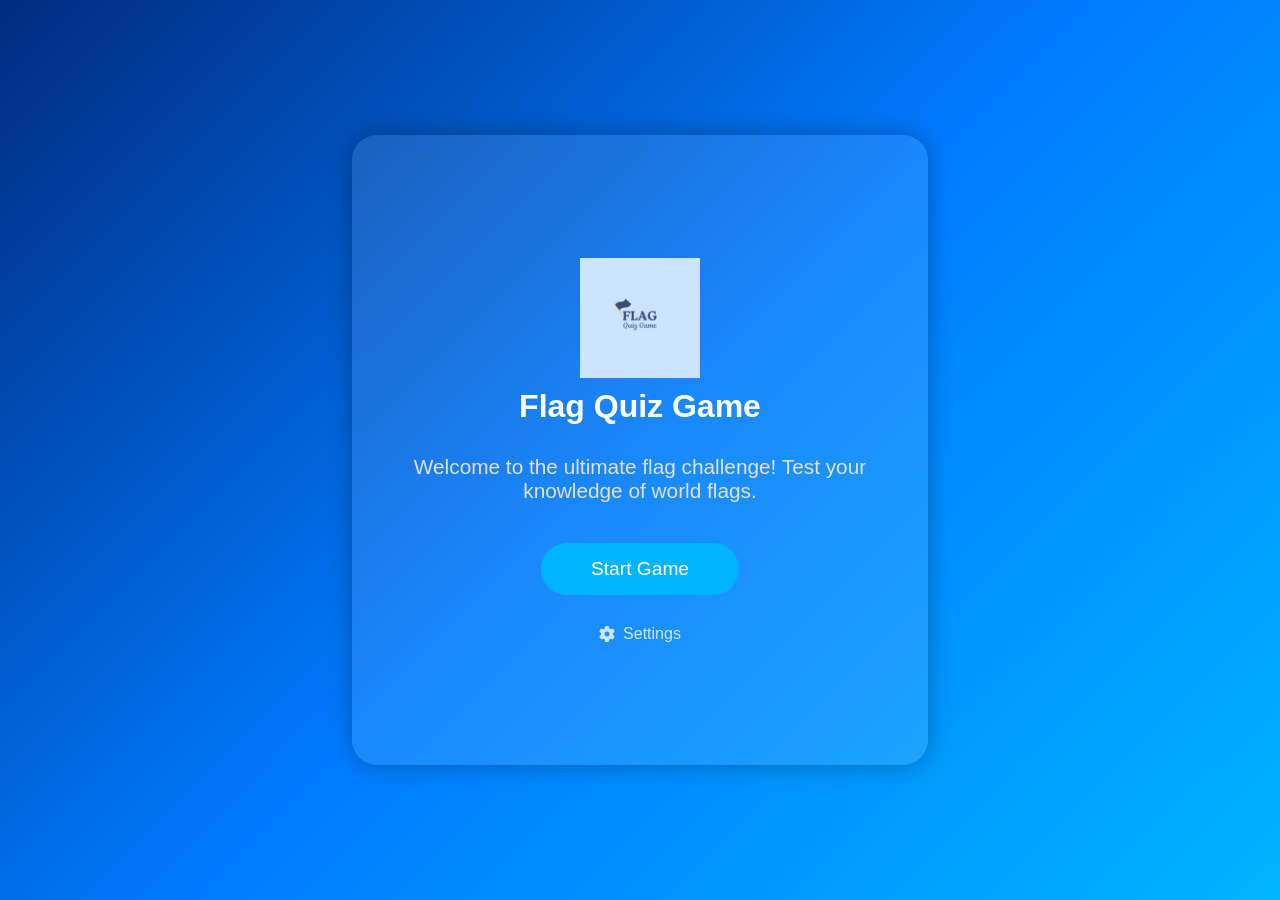
<file: wwwroot/index.html>
﻿<!DOCTYPE html>
<html lang="en">
<head>
    <meta charset="UTF-8" />
    <meta name="viewport" content="width=device-width, initial-scale=1.0" />
    <title>Flag Quiz Game</title>
    <link rel="stylesheet" href="style.css" />
    <link rel="stylesheet" href="https://cdnjs.cloudflare.com/ajax/libs/font-awesome/6.5.0/css/all.min.css">
</head>
<body>
    <div class="container">
        <div class="logo">
            <img src="images/FLAG (1).png" alt="Flag Quiz Logo" class="logo-img" />
            <h1>Flag Quiz Game</h1>
        </div>
        <p class="welcome">
            Welcome to the ultimate flag challenge! Test your knowledge of world
            flags.
        </p>

        <button class="start-btn" onclick="window.location.href='continent.html'">Start Game</button>

        <div class="settings">
            <i class="fa-solid fa-gear"></i>
            <span>Settings</span>
        </div>
    </div>
    <script src="script.js"></script>
</body>
</html>
</file>
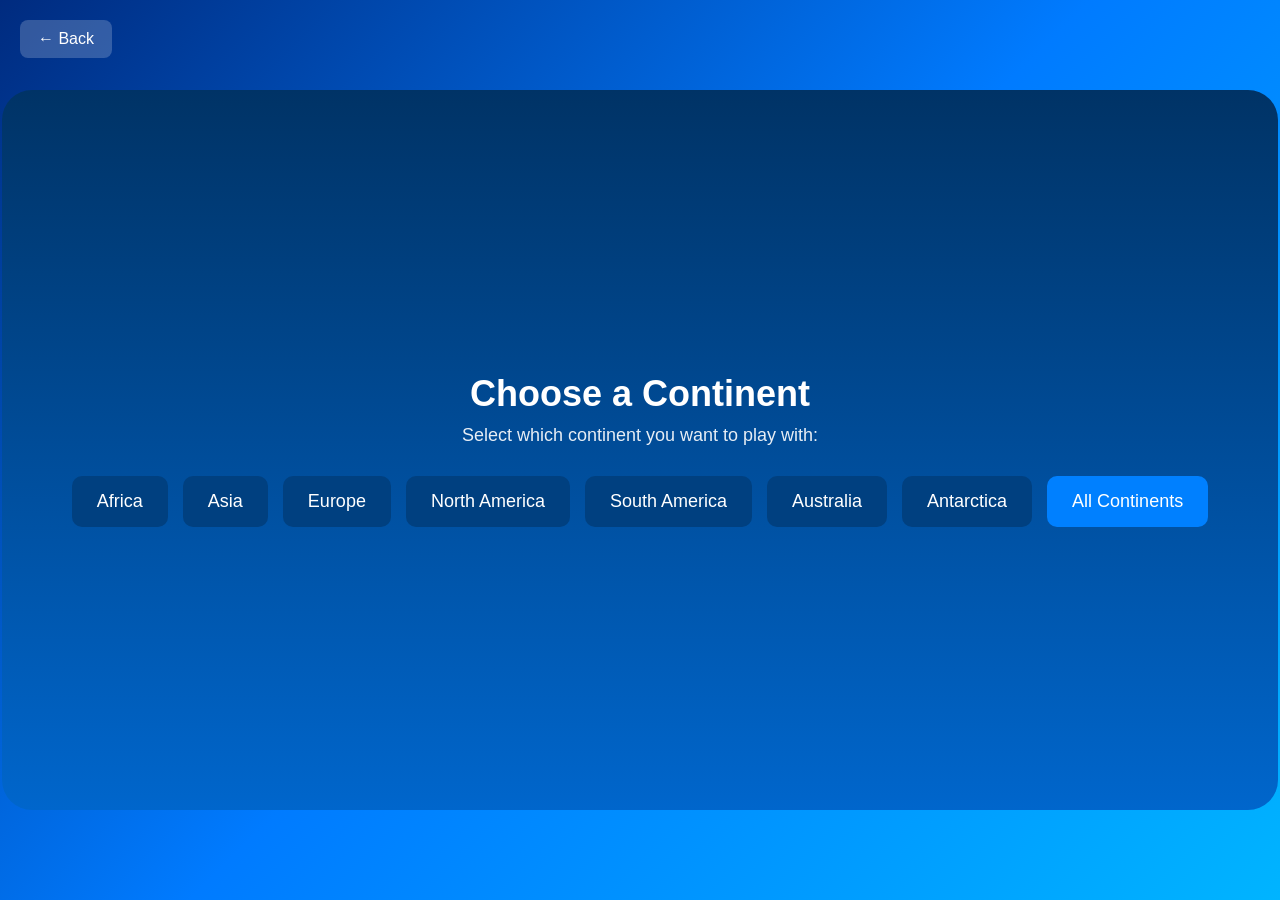
<file: wwwroot/continent.html>
﻿<!DOCTYPE html>
<html lang="en">
<head>
    <meta charset="UTF-8" />
    <meta name="viewport" content="width=device-width, initial-scale=1.0" />
    <title>Choose continent</title>
    <link rel="stylesheet" href="style.css" />
</head>
<body>
    <div class="continent-container">
        <button class="back-btn">← Back</button>

        <h1 class="continent-title">Choose a Continent</h1>
        <p class="continent-subtitle">
            Select which continent you want to play with:
        </p>
        <div class="continent-buttons">
            <button class="continent-btn africa">Africa</button>
            <button class="continent-btn asia">Asia</button>
            <button class="continent-btn europe">Europe</button>
            <button class="continent-btn north-america">North America</button>
            <button class="continent-btn south-america">South America</button>
            <button class="continent-btn australia">Australia</button>
            <button class="continent-btn antarctica">Antarctica</button>
            <button class="continent-btn all">All Continents</button>
        </div>
    </div>

    <script src="script.js"></script>
</body>
</html>
</file>
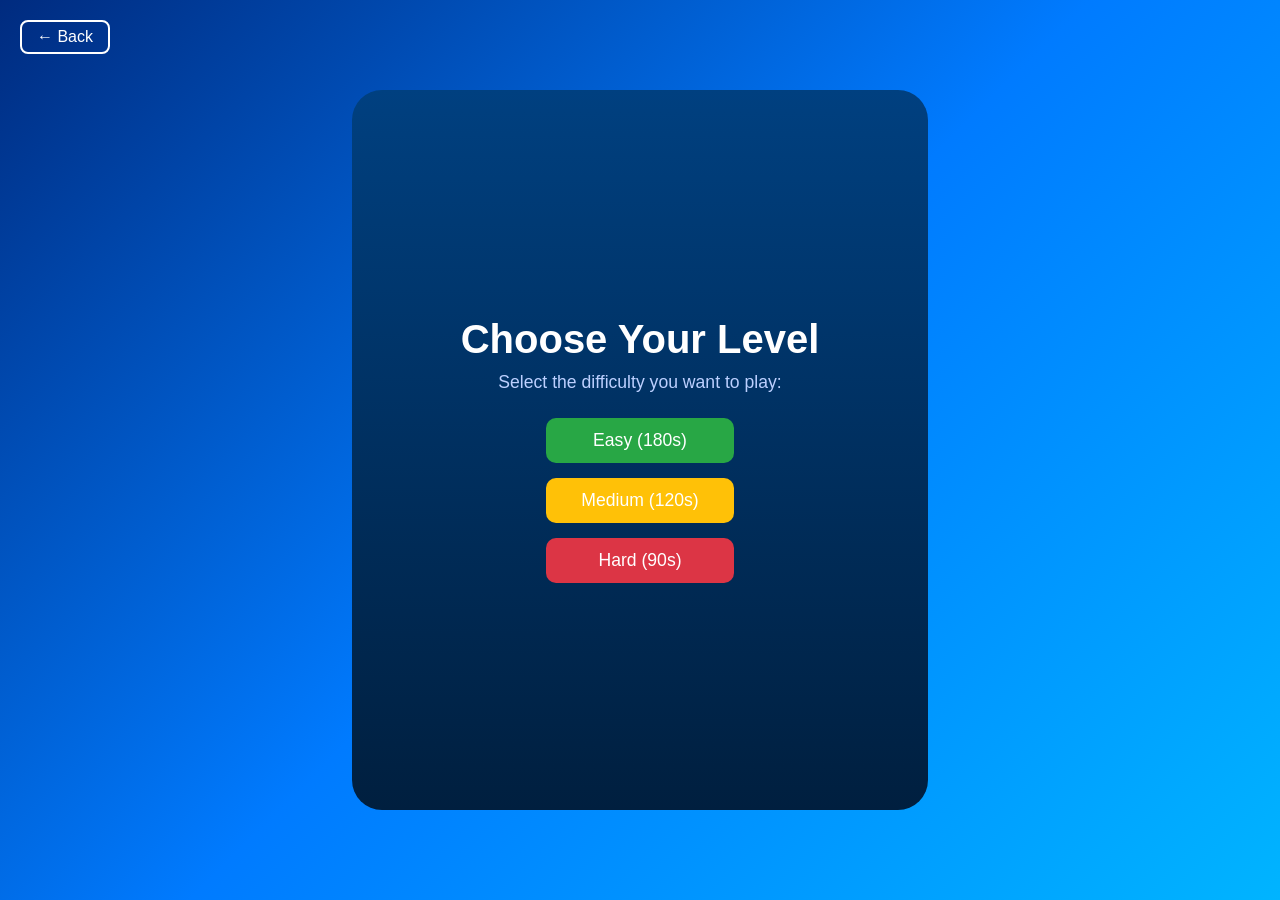
<file: wwwroot/level.html>
﻿<!DOCTYPE html>
<html lang="en">
<head>
    <meta charset="UTF-8" />
    <meta name="viewport" content="width=device-width, initial-scale=1.0" />
    <title>Choose level</title>
    <link rel="stylesheet" href="style.css" />
</head>
<body>
    <div class="level-container">
        <button class="back-btn1">← Back</button>

        <h1 class="level-title">Choose Your Level</h1>
        <p class="level-subtitle">Select the difficulty you want to play:</p>

        <div class="level-buttons">
            <button class="level-btn easy">Easy (180s)</button>
            <button class="level-btn medium">Medium (120s)</button>
            <button class="level-btn hard">Hard (90s)</button>
        </div>
    </div>
    <script src="script.js"></script>
</body>
</html>
</file>
<file: wwwroot/style.css>
﻿* {
    margin: 0;
    padding: 0;
    box-sizing: border-box;
    font-family: "Poppins", sans-serif;
}

body {
    height: 100vh;
    background: linear-gradient(135deg, #002b7f, #007bff, #00b4ff);
    display: flex;
    justify-content: center;
    align-items: center;
    color: #fff;
}

.container {
    text-align: center;
    background: rgba(255, 255, 255, 0.1);
    padding: 60px 40px;
    border-radius: 25px;
    box-shadow: 0 0 25px rgba(0, 0, 0, 0.3);
    backdrop-filter: blur(6px);
    height: 70vh;
    display: flex;
    flex-direction: column;
    align-items: center;
    justify-content: center;
    width: 45%;
}

.logo {
    display: flex;
    flex-direction: column;
    align-items: center;
    justify-content: center;
    text-align: center;
    gap: 10px;
    margin-bottom: 30px;
}

.logo-img {
    width: 120px;
    height: auto;
}

.logo h1 {
    font-size: 32px;
    color: white;
    margin: 0;
    font-weight: bold;
}

.welcome {
    font-size: 1.3em;
    margin-bottom: 40px;
    color: #e0e0e0;
}

.start-btn {
    background: #00b4ff;
    border: none;
    color: #fff;
    padding: 15px 50px;
    font-size: 1.2em;
    border-radius: 30px;
    cursor: pointer;
    transition: all 0.3s ease;
}

.start-btn:hover {
    background: #0091d8;
    transform: scale(1.05);
}

.settings {
    margin-top: 30px;
    display: flex;
    justify-content: center;
    align-items: center;
    gap: 8px;
    color: #cce6ff;
    cursor: pointer;
    font-size: 1em;
    transition: color 0.3s ease;
}

.settings:hover {
    color: #ffffff;

}

.continent-container {
    display: flex;
    flex-direction: column;
    align-items: center;
    justify-content: center;
    min-height: 80vh;
    background: linear-gradient(180deg, #003366, #0066cc);
    color: white;
    text-align: center;
    padding: 70px;
    border-radius: 30px;
}

.back-btn {
    position: absolute;
    top: 20px;
    left: 20px;
    background: #ffffff33;
    color: white;
    border: none;
    padding: 10px 18px;
    border-radius: 8px;
    font-size: 16px;
    cursor: pointer;
    transition: 0.3s;
}

.back-btn:hover {
    background: #ffffff55;
}

.continent-title {
    font-size: 36px;
    margin-bottom: 10px;
}

.continent-subtitle {
    font-size: 18px;
    margin-bottom: 30px;
    opacity: 0.9;
}

.continent-buttons {
    display: flex;
    flex-wrap: wrap;
    gap: 15px;
    justify-content: center;
}

.continent-btn {
    background-color: #004080;
    color: white;
    border: none;
    border-radius: 10px;
    padding: 15px 25px;
    font-size: 18px;
    cursor: pointer;
    transition: all 0.3s ease;
}

.continent-btn:hover {
    background-color: #0059b3;
    transform: scale(1.05);
}

.continent-btn.all {
    background-color: #0080ff;
}

.continent-btn.all:hover {
    background-color: #3399ff;
   
}


.level-container {
    display: flex;
    flex-direction: column;
    align-items: center;
    justify-content: center;
    min-height: 80vh;
    width: 45%;
    background: linear-gradient(180deg, #004080, #001f3f);
    color: white;
    text-align: center;
    padding: 70px;
    border-radius: 30px;
}

.level-title {
    font-size: 2.5rem;
    margin-bottom: 10px;
}

.level-subtitle {
    font-size: 1.1rem;
    color: #bcd0ff;
    margin-bottom: 25px;
}

.level-buttons {
    display: flex;
    flex-direction: column;
    gap: 15px;
}

.level-btn {
    background: #007bff;
    color: white;
    border: none;
    padding: 12px 35px;
    font-size: 1.1rem;
    border-radius: 10px;
    cursor: pointer;
    transition: 0.3s;
}

.level-btn:hover {
    background: #3399ff;
    transform: scale(1.05);
}

.level-btn.easy {
    background-color: #28a745;
}

.level-btn.medium {
    background-color: #ffc107;
}

.level-btn.hard {
    background-color: #dc3545;
}

.level-btn.easy:hover {
    background-color: #34d058;
}

.level-btn.medium:hover {
    background-color: #ffd43b;
}

.level-btn.hard:hover {
    background-color: #ff5c5c;
}

.back-btn1 {
    position: absolute;
    top: 20px;
    left: 20px;
    background: transparent;
    color: white;
    border: 2px solid white;
    border-radius: 8px;
    padding: 6px 15px;
    font-size: 1rem;
    cursor: pointer;
    transition: 0.3s;
}

.back-btn1:hover {
    background: white;
    color: #001f3f;
}

.game-container {
    height: 80vh;
    background: linear-gradient(180deg, #003366, #000d1a);
    color: white;
    display: flex;
    flex-direction: column;
    align-items: center;
    justify-content: space-between;
    padding: 40px;
    width: 35%;
    border-radius: 20px;
}

.game-header {
    width: 100%;
    display: flex;
    justify-content: space-between;
    align-items: center;
    font-size: 1.2rem;
}

.loader-overlay{
    position: fixed;
    top: 0;
    left: 0;
    width: 100%;
    height: 100%;
    background-color: rgba(0, 0, 0, 0.6);
    display:flex;
    flex-direction: column;
    justify-content: center;
    align-items: center;
    z-index: 9999;
    color: white;
    font-size: 1.2rem;
}

.spinner{
    border: 6px solid #f3f3f3;
    border-top: 6px solid #3498db;
    border-radius: 50%;
    width: 60px;
    height: 60px;
    animation: spin 1s linear infinite;
    margin-bottom: 15px;
}

@keyframes spin{
    0% { transform: rotate(0deg); }
    100% { transform: rotate(360deg); }
}

.pause-btn {
    background-color: #ffcc00;
    color: #003366;
    border: none;
    padding: 8px 20px;
    border-radius: 8px;
    cursor: pointer;
    font-weight: bold;
}

.flag-section {
    flex-grow: 1;
    display: flex;
    align-items: center;
    justify-content: center;
}

.flag-image {
    width: 300px;
    height: 200px;
    border: 4px solid white;
    border-radius: 10px;
    object-fit: fill;
    display: block;
    margin: 0 auto; 
    box-shadow: 0 0 15px rgba(255, 255, 255, 0.2);
    background-color: #ffffff10; 
}


.options {
    display: grid;
    grid-template-columns: repeat(2, 1fr);
    gap: 15px;
    width: 80%;
    max-width: 500px;
    margin-bottom: 10px;
}

.option-btn {
    background: #004080;
    color: white;
    border: none;
    padding: 12px 0;
    border-radius: 10px;
    font-size: 1rem;
    cursor: pointer;
    transition: 0.3s;
}

    .option-btn:hover {
        background: #0066cc;
        transform: scale(1.05);
    }

.next-section {
    margin-bottom: 20px;
}

.next-btn {
    background-color: #007bff;
    color: white;
    border: none;
    padding: 10px 25px;
    border-radius: 10px;
    font-size: 1rem;
    cursor: pointer;
    transition: 0.3s;
}

.next-btn:hover {
    background-color: #3399ff;
}

.modal {
    position: fixed;
    top: 0;
    left: 0;
    width: 100%;
    height: 100%;
    background-color: rgba(0, 0, 0, 0.7);
    display: flex;
    align-items: center;
    justify-content: center;
}

.modal.hidden {
    display: none;
}

.modal-content {
    background-color: #00264d;
    padding: 30px;
    border-radius: 15px;
    text-align: center;
    color: white;
    box-shadow: 0 0 15px rgba(255, 255, 255, 0.3);
}

.modal-content h2{
    margin-bottom: 18px;
}

.modal-content button {
    background-color: #007bff;
    border: none;
    color: white;
    padding: 10px 25px;
    border-radius: 8px;
    margin: 10px;
    cursor: pointer;
    transition: 0.3s;
}

.modal-content button:hover {
    background-color: #3399ff;
}
</file>
